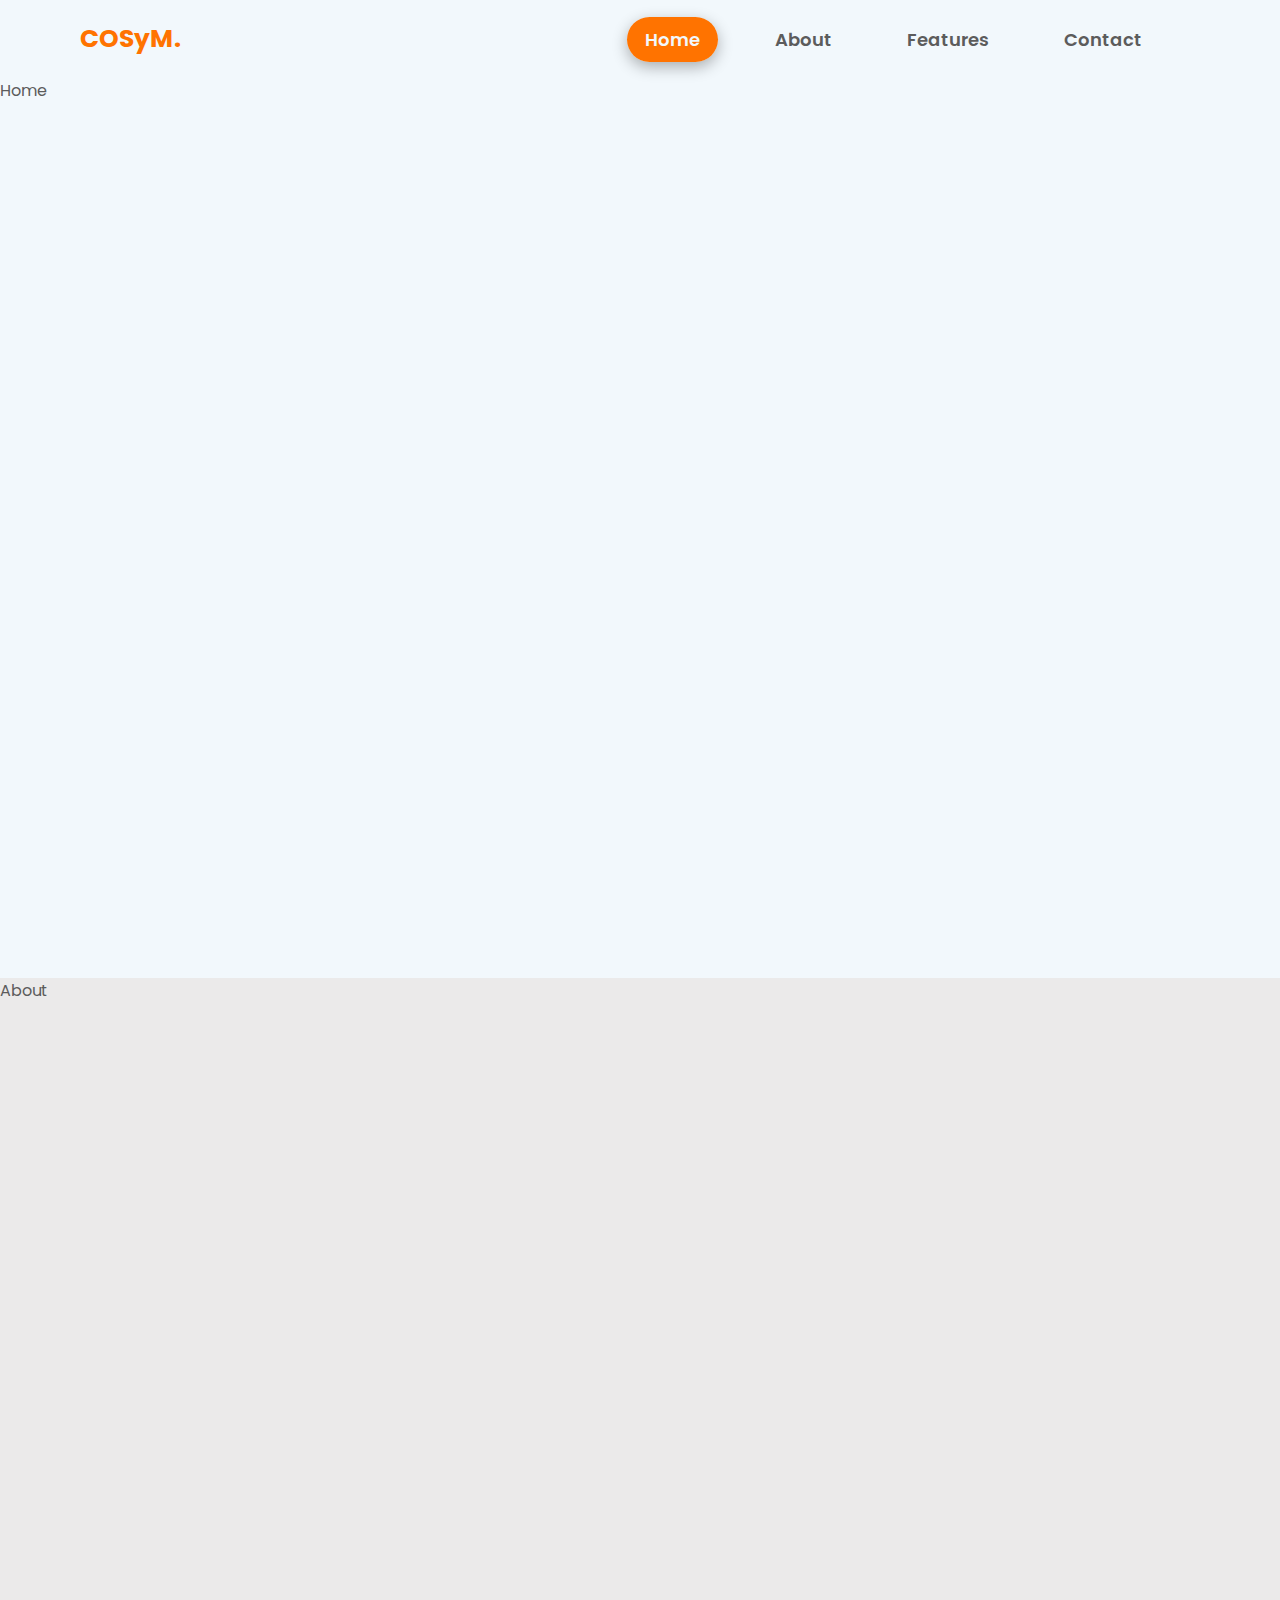
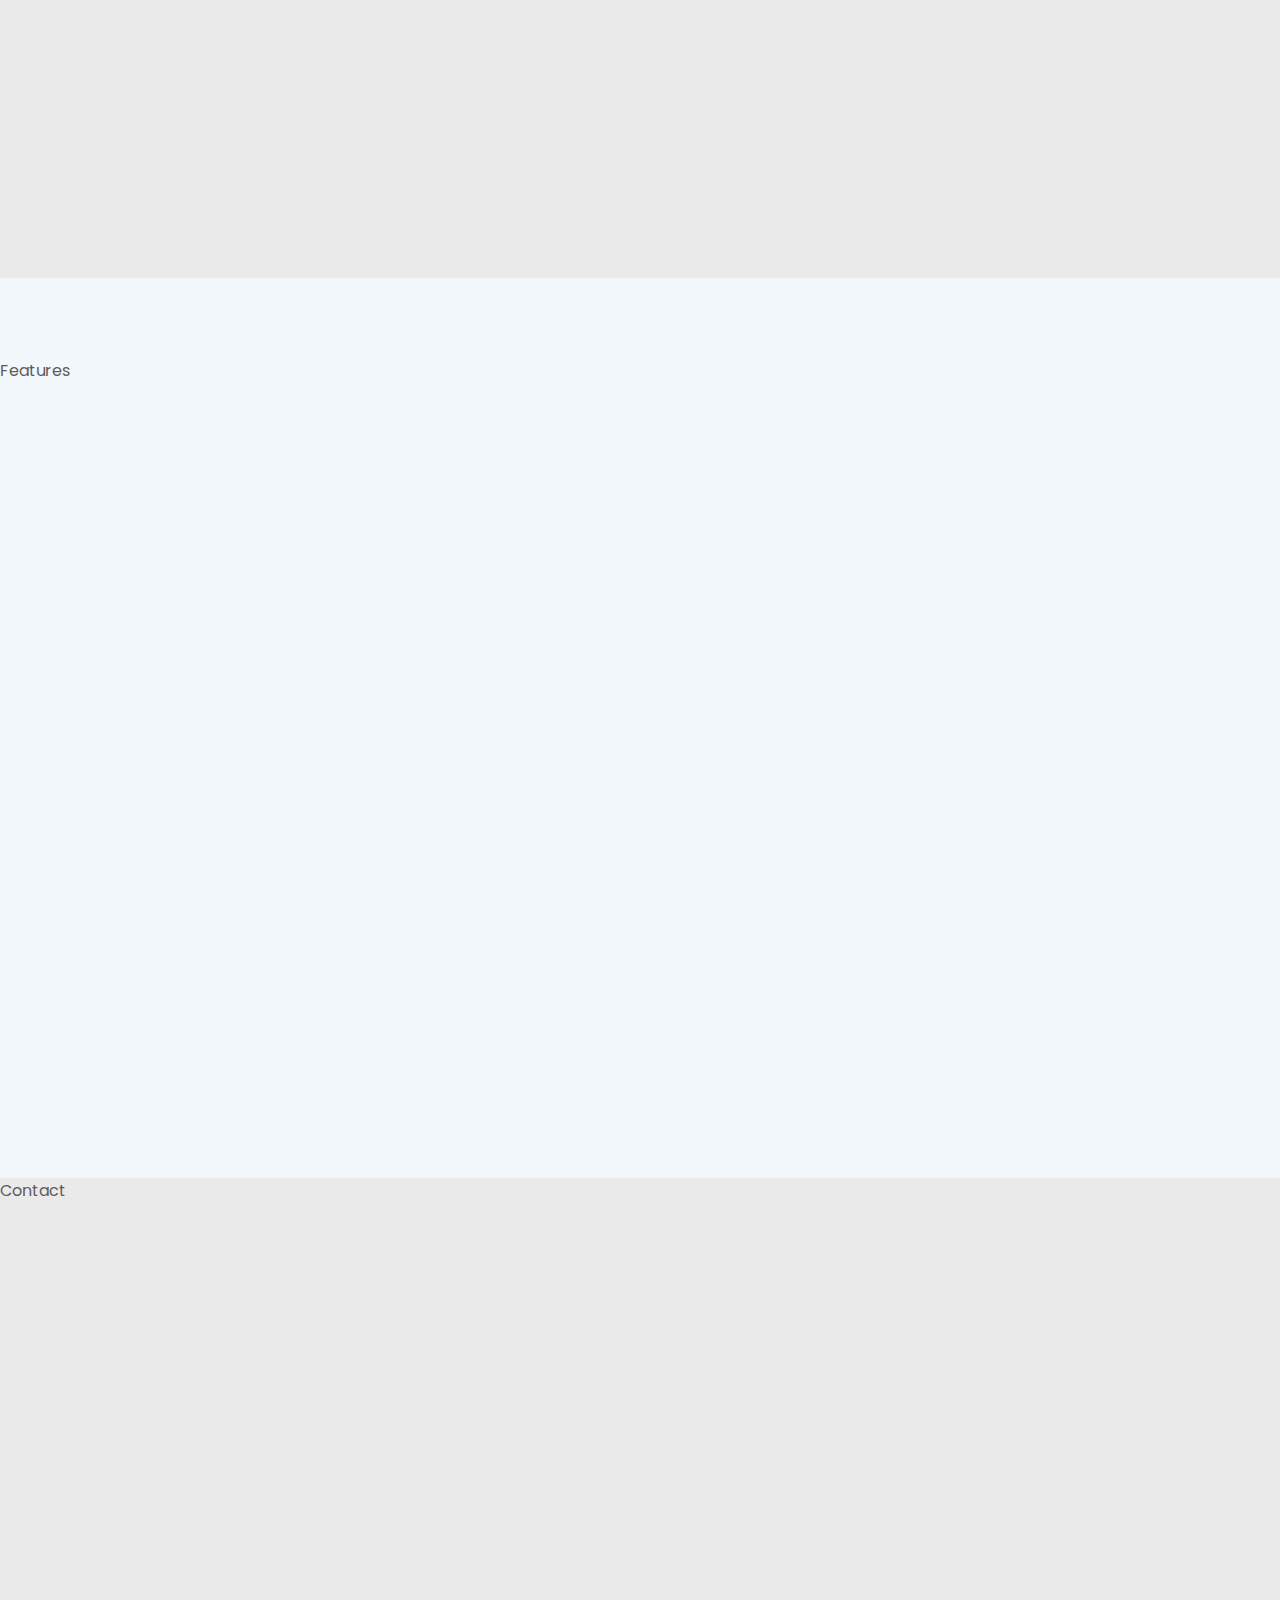
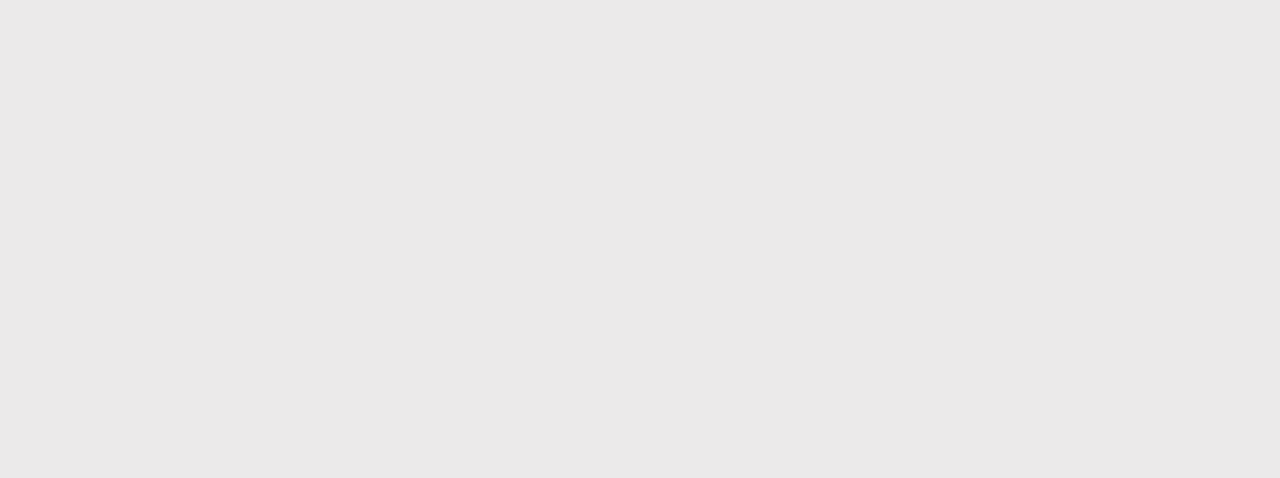
<file: COSyM/landingPage/index.html>
<!DOCTYPE html>
<html lang="en">
<head>
    <meta charset="UTF-8">
    <meta http-equiv="X-UA-Compatible" content="IE=edge">
    <meta name="viewport" content="width=device-width, initial-scale=1.0">
    <link rel="stylesheet" href="landingPage.css">
    <title>CCTE Organization System Management</title>
</head>
<body>
    <header>
        <a href="#" class="logo">COSyM.</a>

        <nav>
            <a href="#home" class="active">Home</a>
            <a href="#about">About</a>
            <a href="#features">Features</a>
            <a href="#contact">Contact</a>
    
    
        </nav>
        
    </header>

    <section id="home">Home</section>
    <section id="about">About</section>
    <section id="features">Features</section>
    <section id="contact">Contact</section>


<script src="landingPage.js"></script>
</body>
</html>
</file>
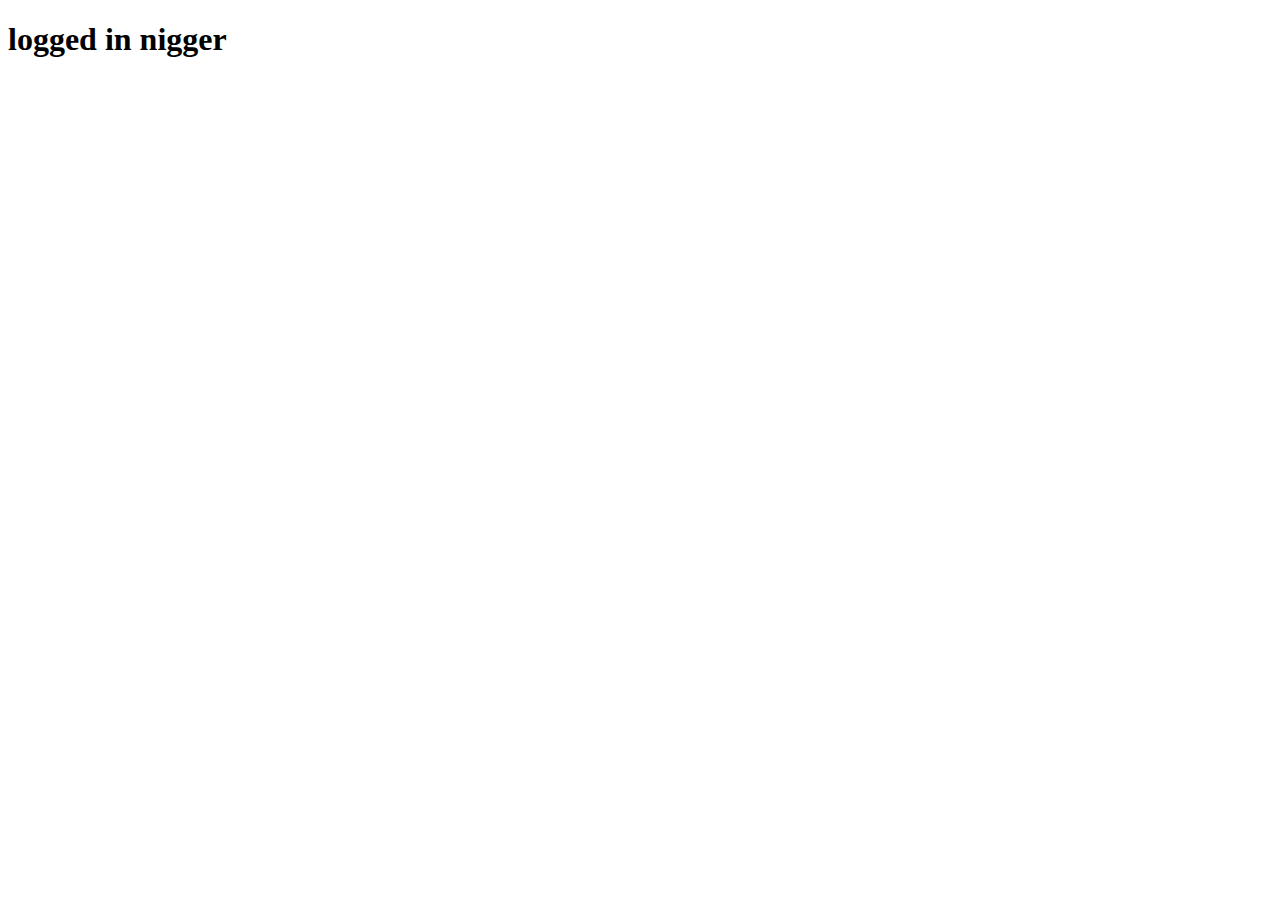
<file: gmailLogged.html>
<!DOCTYPE html>
<html lang="en">
<head>
    <meta charset="UTF-8">
    <meta name="viewport" content="width=device-width, initial-scale=1.0">
    <title>Document</title>
</head>
<body>
    <h1>logged in nigger</h1>
</body>
</html>
</file>
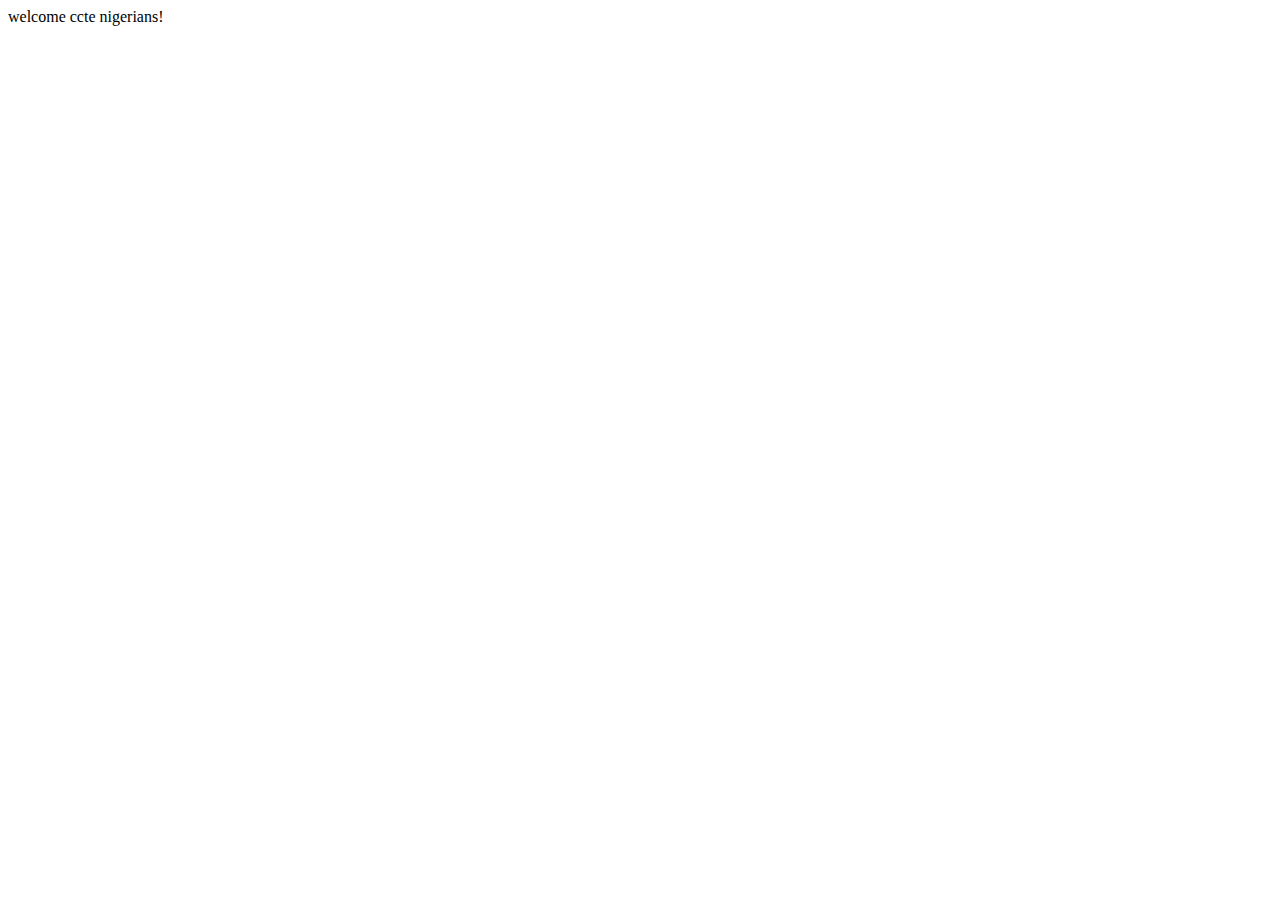
<file: COSyM/homePage/homePage.html>
<!DOCTYPE html>
<html lang="en">
<head>
    <meta charset="UTF-8">
    <meta name="viewport" content="width=device-width, initial-scale=1.0">
    <title>CCTE NEXUS.</title>
</head>
<body>
    welcome ccte nigerians!
</body>
</html>
</file>
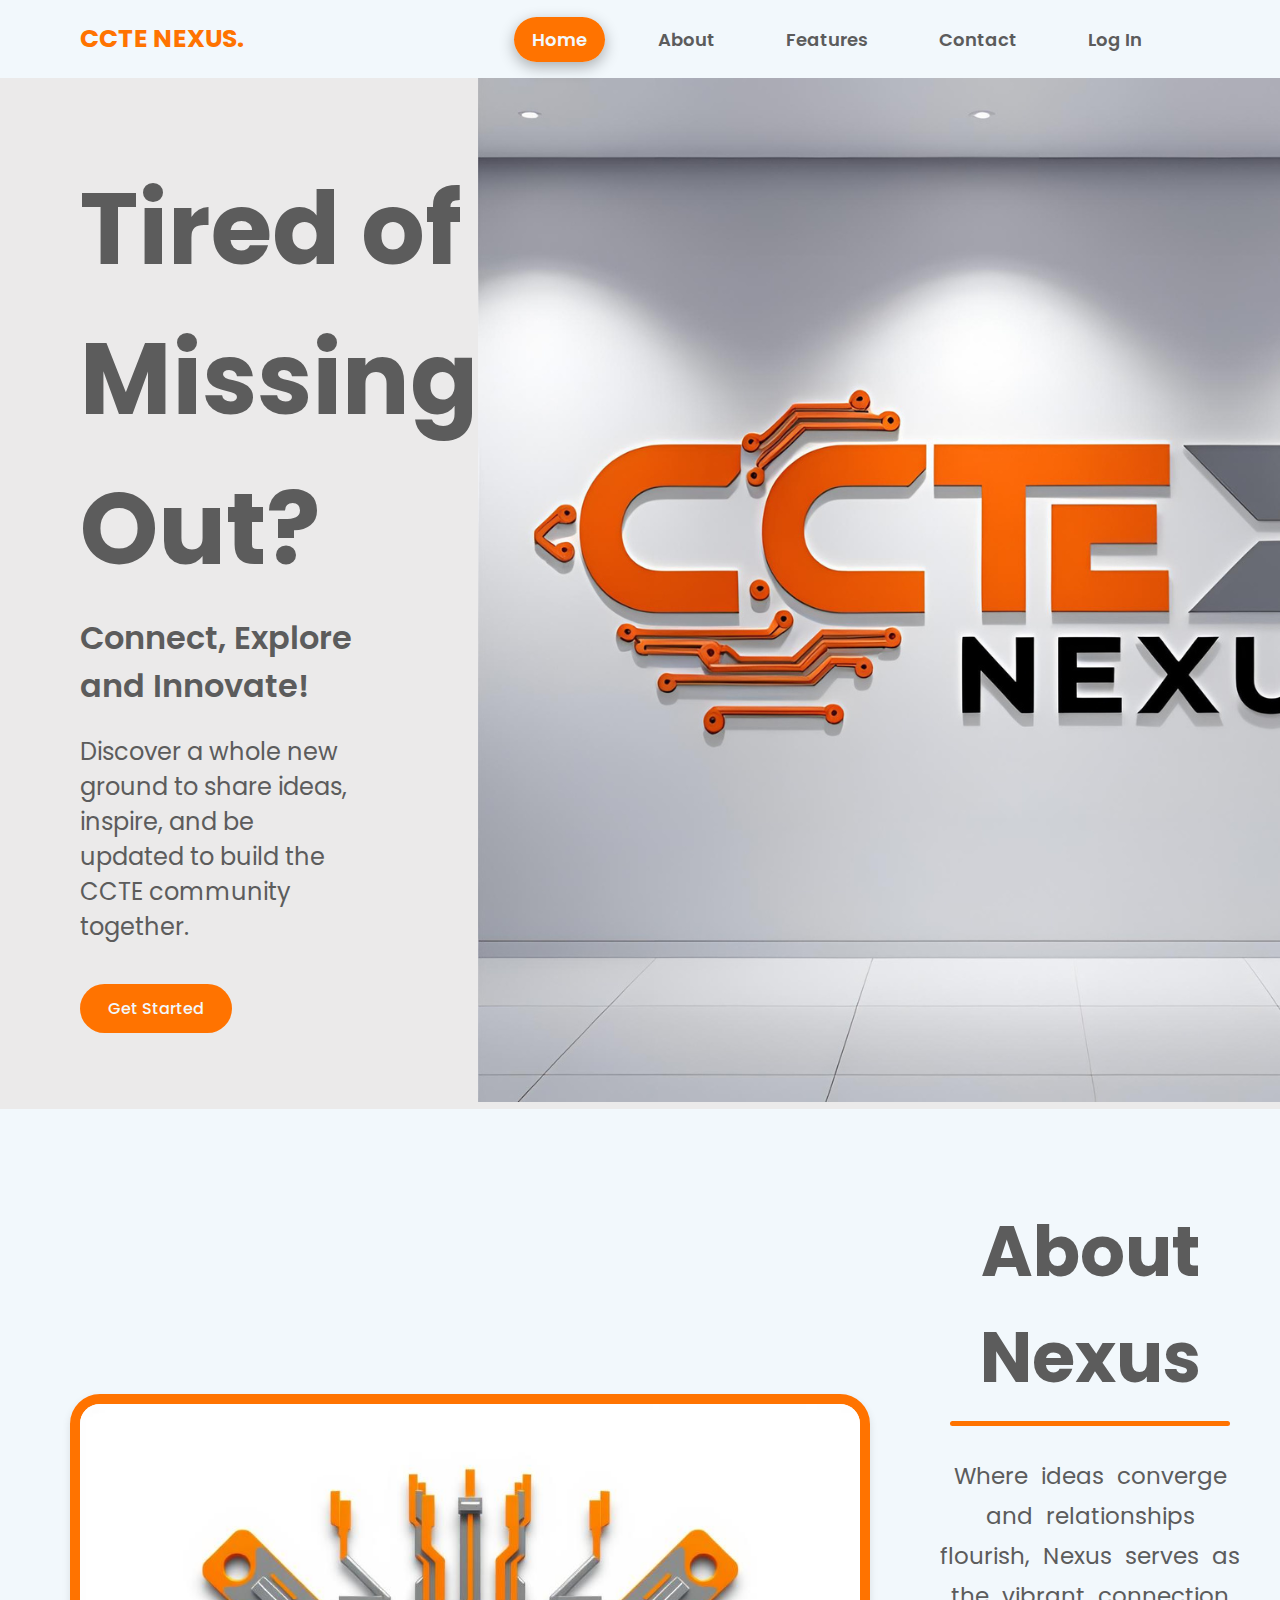
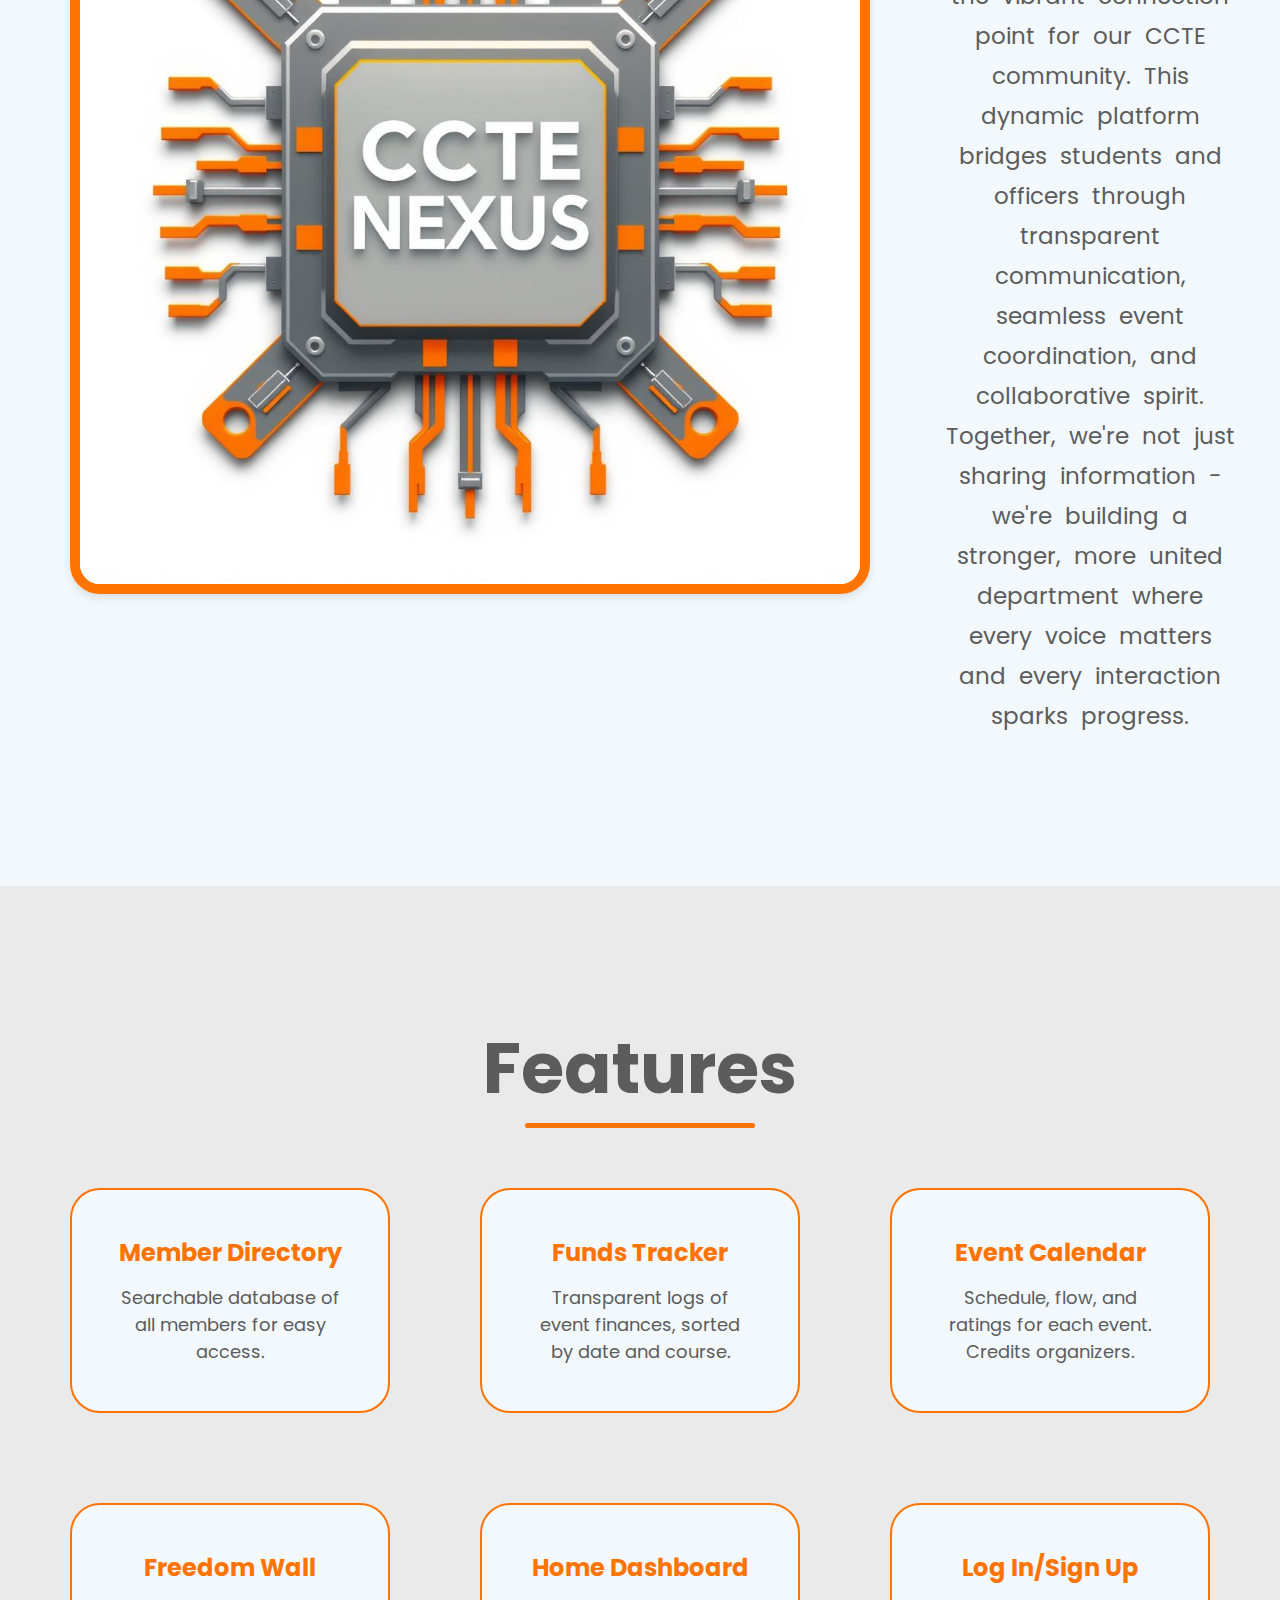
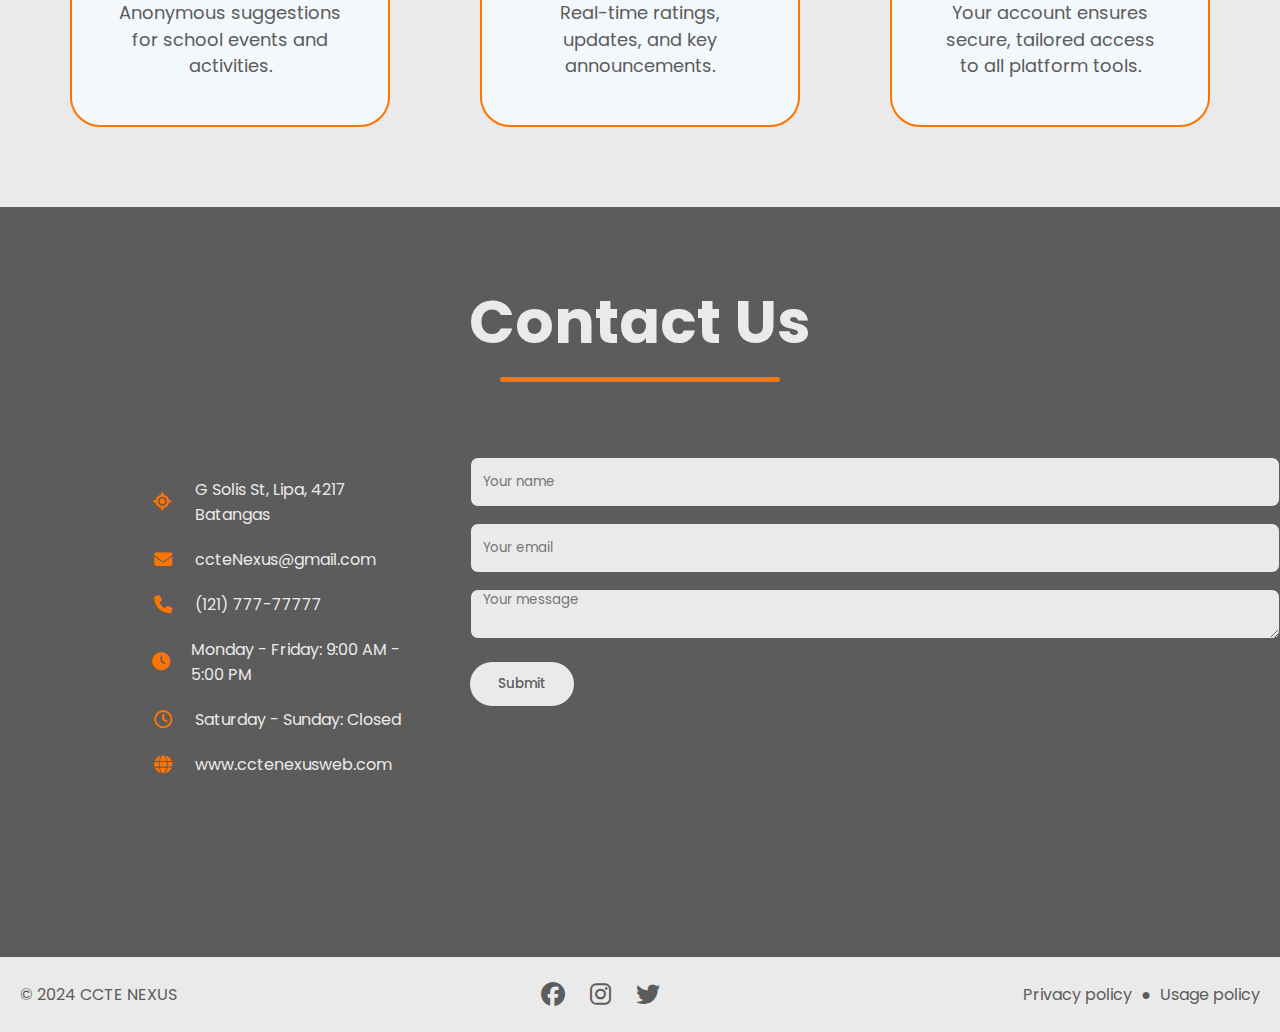
<file: COSyM/landingPage/landingPage.html>
<!DOCTYPE html>
<html lang="en">
<head>
    <meta charset="UTF-8">
    <meta http-equiv="X-UA-Compatible" content="IE=edge">
    <meta name="viewport" content="width=device-width, initial-scale=1.0">
    <link rel="stylesheet" href="landingPage.css">
    <title>CCTE NEXUS.</title>
</head>
<body>
    <header>
        <a href="#" class="logo">
            CCTE NEXUS.
        </a>
        <div class="menu-toggle">☰</div>
        <nav class="navbar">
            <ul class="nav-menu">

            <li> <a href="#home" class="active">Home</a></li>
            <li> <a href="#about" class="nav-link">About</a></li>
            <li> <a href="#features" class="nav-link">Features</a></li>
            <li><a href="#contact" class="nav-link">Contact</a></li>
            <li> <a href="#login" class="nav-link" button onclick="window.location.href='http://127.0.0.1:5500/LoginSignup/loginSignup.html'">Log In</a></li>

            </ul>
        </nav>
        <div class="overlay"></div>
    </header>

    
    <main>
        <!-- home section -->
        <section id="home" class="home-section"> 
            <div class="section-content">
                <div class="home-details">
                    <h2 class="title"> Tired of Missing Out?</h2>
                    <h3 class="subtitle"> Connect, Explore and Innovate!</h3>
                    <p class="description"> Discover a whole new ground to share ideas, inspire, and 
                        be updated to build the CCTE community together.</p>
                    <div class="buttons">
                        <a href="#getstart" class="button get-started" button onclick="window.location.href='http://127.0.0.1:5500/LoginSignup/loginSignup.html'">Get Started</a>
                    </div>
                </div>
                <div class="home-image-wraper">
                    <img src="Images/CCTENexus.png" alt="CCTE Nexus" class="home-image">
                </div>
            </div>
        </section>

        <!-- About section -->
        <section id="about" class="about-section">
            <div class="section-content"> 
                <div class="about-image-wrapper">
                <img src="Images/AboutNexus.png" alt="About" class="about-image">
                </div>
                <div class="about-details">
                    <h2 class="section-title">About Nexus</h2>
                    <p class="text">Where ideas converge and relationships flourish, 
                        Nexus serves as the vibrant connection point for our CCTE community. 
                        This dynamic platform bridges students and officers through transparent communication, 
                        seamless event coordination, and collaborative spirit. Together, we're not just sharing information - 
                        we're building a stronger, more united department where every voice matters and every interaction sparks progress.
                    </p>
                </div>
            </div>
        </section>
        
        <!-- Features section -->
        <section id="features">
        <div class="features-content">
                <h2 class="features-title">Features</h2>

            <div class="features-details">
            <div class="member-directory">
                <h2>Member Directory</h2>
                <p>Searchable database of all members for easy access.</p>
            </div>

            <div class="funds-tracker">
                <h2>Funds Tracker</h2>
                <p>Transparent logs of event finances, sorted by date and course.</p>
            </div>

            <div class="event-calendar">
                <h2>Event Calendar</h2>
                <p>Schedule, flow, and ratings for each event. Credits organizers.</p>
            </div>

            <div class="freedom-wall">
                <h2>Freedom Wall</h2>
                <p>Anonymous suggestions for school events and activities.</p>
            </div>

            <div class="home-dashboard">
                <h2>Home Dashboard</h2>
                <p>Real-time ratings, updates, and key announcements.</p>

            </div><div class="own-account">
                <h2>Log In/Sign Up</h2>
                <p>Your account ensures secure, tailored access to all platform tools.</p>
            </div>

        </div>
        </div>
        </section>

        <!-- contacts section -->
        <section id="contact" class="contact-section">
            <h2 class="section-title">Contact Us</h2>
            <div class="section-content">
                <ul class="contact-info-list">
                    <li class="contact-info">
                        <i class="fa-solid fa-location-crosshairs"></i>
                        <p>G Solis St, Lipa, 4217 Batangas</p>
                    </li>
                    <li class="contact-info">
                        <i class="fa-solid fa-envelope"></i>
                        <p>ccteNexus@gmail.com</p>
                    </li>
                    <li class="contact-info">
                        <i class="fa-solid fa-phone"></i>
                        <p>(121) 777-77777</p>
                    </li>
                    <li class="contact-info">
                        <i class="fa-solid fa-clock"></i>
                        <p>Monday - Friday: 9:00 AM - 5:00 PM</p>
                    </li>
                    <li class="contact-info">
                        <i class="fa-regular fa-clock"></i>
                        <p>Saturday - Sunday: Closed</p>
                    </li>
                    <li class="contact-info">
                        <i class="fa-solid fa-globe"></i>
                        <p>www.cctenexusweb.com</p>
                    </li>
                </ul>

                <form action="#" class="contact-form">
                    <input type="text" placeholder="Your name" class="form-input" required>
                    <input type="email" placeholder="Your email" class="form-input" required>
                    <textarea class="form-input" placeholder="Your message" required></textarea>
                    <button class="submit-button">Submit</button>
                </form>
            </div>
        </section>

        <!-- Footer section -->
        <footer class="footer-section">
            <div class="section-content">
                <p class="copyright-text">© 2024 CCTE NEXUS</p>
                <div class="social-link-list">
                    <a href="#" class="social-link"><i class="fa-brands fa-facebook"></i></a>
                    <a href="#" class="social-link"><i class="fa-brands fa-instagram"></i></a>
                    <a href="#" class="social-link"><i class="fa-brands fa-twitter"></i></a>
                </div>
                <p class="policy-text">
                    <a href="#" class="policy-link">Privacy policy</a>
                    <span class="separator">●</span>
                    <a href="#" class="policy-link">Usage policy</a>         
                </p>
            </div>
        </footer>
    </main>

<!-- Latest Font Awesome (v6) -->
<link rel="stylesheet" href="https://cdnjs.cloudflare.com/ajax/libs/font-awesome/6.4.0/css/all.min.css">
<script src="landingPage.js"></script>
</body>
</html>
</file>
<file: COSyM/landingPage/landingPage.css>
@import url('https://fonts.googleapis.com/css2?family=Poppins:wght@300;400;500;600;700;800;900&display=swap');
*{
    margin: 0;
    padding: 0;
    box-sizing: border-box;
    font-family: "Poppins", sans-serif;

}


/*-- reference--*/
:root{
    --orange-color: #ff7300;
    --gray-color: #5c5c5c;
    --pearl-color: #f2f8fc;
    --cream-color: #ebeaea;

    --font-size-s: 0.9rem;
    --font-size-n: 0.1rem;
    --font-size-m: 1.12rem;
    --font-size-l: 1.5rem;
    --font-size-xl: 2.0rem;
    --font-size-xxl: 100px;

    --font-weight-normal: 400;
    --font-weight-medium: 500;
    --font-weight-semibold: 600;
    --font-weight-bold: 700;
    

    --border-radius-s: 8px;
    --border-radius-m: 30px;
    --border-radius-circle: 50%;

    --site-max-width:
}

header {
    position: sticky;
    top: 0;
    left: 0;
    width: 100%;
    padding: 20px 120px;
    background: var(--pearl-color);
    display: flex;
    justify-content: space-between;
    align-items: center;
    z-index: 5;
}

.logo {
    display: flex;
    font-size: 25px;
    color: var(--orange-color);
    text-decoration: none;
    font-weight: 700;    
    margin-left: -40px;

}

nav a {
    padding: 10px 18px;
     font-size: 18px;
     color: var(--gray-color);
     text-decoration: none;
     font-weight: 600;
     margin-left: 35px;
     transition: all 0.3s ease;
}

nav a:hover, nav a.active {
    
    color: var(--pearl-color);
    background: var(--orange-color);
    border-radius: var(--border-radius-m);
    transform: scale(1.25); 
    box-shadow: 0 5px 15px rgba(0, 0, 0, 0.3);
    cursor: pointer; 
}

section{
    min-height: 100vh;
    display: flex;
    justify-content: space-between;
    background: var(--pearl-color);
    color: var(--gray-color);
  
}


section:nth-child(odd){
    background: var(--cream-color);

}

html{
    scroll-behavior: smooth;
}

.section-content{
    margin: 0 auto;
    padding: 0 20px;
    max-width: site;
}

/*-- home contents--*/
.home-section{
    min-height: 100vh;
}

.home-section .section-content{
    margin-left: 60px;
    display: flex;
    align-items: center;
    min-height: 100vh;
    color: #5c5c5c;
    justify-content: space-between;
}

.home-section .home-details .title{
   font-size: var(--font-size-xxl);
   color: var(--gray-color);
   font-family: "Poppins", sans-serif;
}

.home-section .home-details .subtitle{
    margin-top: 10px;
    max-width: 70%;
    font-size: var(--font-size-xl);
    font-weight: var(--font-weight-semibold);
 }

 .home-section .home-details .description{
    max-width: 70%;
    margin: 24px 0 40px;
    font-size: var(--font-size-l);
 }

 .home-section .home-details .buttons{
    display: flex;
    gap: 23px;
 }

.home-section .home-image-wrapper .home-image{
    max-width: 250px;
    margin-right: 0px;
    display: flex;
    transform: scale(0.1); 
    transform-origin: center; 
 }

 .home-section .home-details .button{
    text-decoration: none;
    padding: 10px 26px;
    border: 2px solid transparent;
    color: var(--pearl-color);
    background: var(--orange-color);
    border-radius: var(--border-radius-m);
    font-weight: var(--font-weight-medium);
    transition: all 0.3s ease; /
 }


.home-section .home-details .button:hover {
    color: var(--pearl-color);
    background: var(--orange-color);
    transform: scale(1.20); 
    box-shadow: 0 5px 15px rgba(0, 0, 0, 0.3); 
    cursor: pointer; 
}


/*normal nav bar*/
header {
    display: flex;
    justify-content: space-between;
    align-items: center;
    padding: 20px 120px;
    background: var(--pearl-color);
}

.navbar {
    display: block;
}

.nav-menu {
    display: flex;
    list-style: none;
}


.menu-toggle, .overlay {
    display: none;
}
.about-section {
    padding: 60px 0; 
}

/* About Section styles*/
.about-section{
    padding: 120px 0;    
}

.about-section .section-content{
    display: flex;
    align-items: center;
    justify-content: space-between;
}

.about-section .about-image-wrapper .about-image{
    width: 800px;
    height: 800px;
    object-fit: cover;
    border-radius: var(--border-radius-m);
    margin-right: 50px;
    margin-left: 50px;
    border: 10px solid var(--orange-color);
    box-shadow: 0 4px 8px rgba(0, 0, 0, 0.1); 
}

.about-image:hover {
    border: 3px solid var(--orange-color);
    transform: scale(1.03);
    transition: all 0.3s ease;
}

.section-title {
    text-align: center;
    padding: 60px 0 100px;
    text-align: uppercase;
    font-size: 70px;
}

.section-title::after{
    content: "";
    width: 280px;
    height: 5px;
    display: block;
    margin: 10px auto 0;
    border-radius: var(--border-radius-s);
    background: var(--orange-color);

}

.about-section .about-details {
    margin-top: -30px;
    padding-left: 20px;
    padding-right: 20px;
}

.about-section .about-details .text {
    line-height: 40px;
    margin: 30px 0 30px;
    text-align: center;
    font-size: 23px;
    font-weight: 400;
    word-spacing: 7px;

}

.about-section .about-details .section-title {
    padding: 0;
}


/* Features styles */
#features {
    padding: 80px 0;
}

.features-content {
    max-width: 1200px;
    margin: 0 auto;
    padding: 0 30px;
}

.features-title {
    margin-top: 50px;
    font-size: 70px;
    color: var(--gray-color);
    text-align: center;
    margin-bottom: 60px;
    font-weight: var(--font-weight-bold);
}

.features-title::after {
    content: "";
    width: 230px;
    height: 5px;
    display: block;
    margin: 1px auto 0;
    border-radius: var(--border-radius-s);
    background: var(--orange-color);
}

.features-details {
    display: grid;
    grid-template-columns: repeat(3, 1fr);
    gap: 90px;
    row-gap: 90px;
    justify-items: center;
}


.member-directory,
.funds-tracker,
.event-calendar,
.freedom-wall,
.home-dashboard,
.own-account {
    background-color: var(--pearl-color);
    border: 2px solid var(--orange-color);
    border-radius: var(--border-radius-m);
    padding: 45px;
    color: var(--gray-color);
    width: 100%;
    transition: all 0.4s cubic-bezier(0.175, 0.885, 0.32, 1.1);
    position: relative;
    overflow: hidden;
}

.member-directory h2,
.funds-tracker h2,
.event-calendar h2,
.freedom-wall h2,
.home-dashboard h2,
.own-account h2 {
    color: var(--orange-color);
    font-size: var(--font-size-l);
    margin-bottom: 15px;
    text-align: center;
}

.member-directory p,
.funds-tracker p,
.event-calendar p,
.freedom-wall p,
.home-dashboard p,
.own-account p {
    font-size: var(--font-size-m);
    line-height: 1.5;
    text-align: center;
}



/* Hover Effects */
.member-directory:hover,
.funds-tracker:hover,
.event-calendar:hover,
.freedom-wall:hover,
.home-dashboard:hover,
.own-account:hover {
    transform: translateY(-8px);
    box-shadow: 0 12px 24px rgba(255, 115, 0, 0.425);
    border-color: var(--orange-color);
}

/* Orange glow effect */
.feature-box:hover::before {
    content: '';
    position: absolute;
    top: 0;
    left: 0;
    right: 0;
    height: 4px;
    background: var(--orange-color);
    animation: glow 1.5s ease-in-out infinite alternate;
}

/* Contact us seciton */
.contact-section {
    padding-top: 100px;
    background: var(--gray-color);
    position: relative;
    min-height: 750px;
}

/* Section Title */
.contact-section .section-title {
    position: absolute;
    padding-top: 50px;
    top: 20px;
    left: 0;
    right: 0;
    margin: 0 auto;
    width: fit-content;
    color: var(--cream-color);
    font-size: 60px;
    text-align: center;
}

/* Section Content */
.contact-section .section-content {
    display: flex;
    gap: 48px;
    padding: 80px 0 0 150px;
    margin-top: 70px;
    color: var(--cream-color);
}

/* Contact Info List */
.contact-info-list,
.contact-infolist {
    list-style: none;
    padding: 0;
    margin: 0;
}

.contact-info {
    display: flex;
    align-items: center;
    gap: 20px;
    margin: 20px 0;
}

.contact-info i {
    font-size: var(--font-size-m);
    color: var(--orange-color);
    width: 25px;
    text-align: center;
}

.contact-info p {
    margin: 0;
    font-size: 1rem;
    color: var(--cream-color);
}

/* Contact Form */
.contact-form .form-input {
    width: 100%;
    height: 50px;
    padding: 0 12px;
    margin-bottom: 16px;
    background-color: var(--cream-color);
    border-radius: var(--border-radius-s);
    border: 1px solid var(--gray-color);
    outline: none;
    transition: border-color 0.3s ease;
}

.contact-form .form-input:focus {
    border-color: var(--cream-color);
}

.contact-form textarea {
    height: 100px;
    padding: 12px;
    resize: vertical;
}

/* Submit Button */
.contact-form .submit-button {
    padding: 10px 26px;
    color: var(--gray-color);
    background: var(--cream-color);
    font-weight: var(--font-weight-medium);
    border-radius: var(--border-radius-m);
    border: 2px solid transparent;
    transition: all 0.3s ease;
    cursor: pointer;
}

.contact-form .submit-button:hover {
    color: var(--pearl-color);
    background: var(--orange-color);
    transform: scale(1.05);
}

/* footer section */
.footer-section {
    padding: 20px 0;
    background: var(--cream-color);
    color: var(--gray-color); 
}

.footer-section .section-content {
    display: flex;
    align-items: center;
    justify-content: space-between;
}

.footer-section .social-link-list {
    display: flex;
    gap: 25px;
}

.footer-section .social-link {
    font-size: var(--font-size-l);
    color: inherit; 
    transition: 0.3s ease;
}

.footer-section .policy-link {
    color: inherit;
    text-decoration: none; 
    transition: 0.3s ease;
}

.footer-section .social-link:hover,
.footer-section .policy-link:hover {
    color: var(--orange-color);
}

.footer-section .separator {
    margin: 0 5px;
    color: inherit;
}

/* responsiveness*/
@media screen and (max-width: 900px) {
    :root {
        --font-size-m: 1rem;
        --font-size-l: 1.3rem;
        --font-size-xl: 1.5rem;
        --font-size-xxl: 1.8rem;
    }

    header {
        padding: 15px 20px;
    }

    /* Hamburger menu button */
    .menu-toggle {
        display: block;
        position: absolute;
        right: 20px;
        top: 15px;
        font-size: var(--font-size-xl);
        cursor: pointer;
        z-index: 1000;
        transition: all 0.3s ease;
    }

    /* Close button (X) when menu is active */
    .navbar.active ~ .menu-toggle {
        content: "✕";
        transform: rotate(180deg);
    }

    /* Vertical navbar styling */
    .navbar {
        position: fixed;
        left: -300px;
        top: 0;
        width: 250px;
        height: 100vh;
        background: var(--pearl-color);
        transition: all 0.3s ease;
        z-index: 999;
        box-shadow: 2px 0 10px rgba(0,0,0,0.1);
    }

    .navbar.active {
        left: 0;
    }

    /* Nav menu styling */
    .nav-menu {
        display: fixed;
        flex-direction: column;
        padding: 70px 20px 20px;
        height: 100%;
    }

    .nav-link {   
        display: block;
        padding: 12px 15px;
        margin: 8px 0;
        font-size: var(--font-size-m);
        color: var(--gray-color);
        text-decoration: none;
        border-radius: var(--border-radius-s);
        transition: all 0.3s ease;
    }

    .nav-link:hover, 
    .nav-link.active {
        color: var(--pearl-color);
        background: var(--orange-color);
        transform: scale(1.02);
    }

    .overlay {
        position: fixed;
        top: 0;
        left: 0;
        width: 100%;
        height: 100%;
        background: rgba(0,0,0,0.5);
        z-index: 998;
        opacity: 0;
        visibility: hidden;
        transition: all 0.3s ease;
    }

    .overlay.active {
        opacity: 1;
        visibility: visible;
    }

    .home-section .section-content .home-image {
        display: none;
    }

    .home-section .section-content {
        flex-direction: column;
        text-align: center;
        margin-left: 0;
    }

    .home-section .home-details .title,
    .home-section .home-details .subtitle,
    .home-section .home-details .description {
        max-width: 100%;
        margin-left: auto;
        margin-right: auto;
    }

    .home-section .home-details .buttons {
        justify-content: center;
    }

}

/* Responsive Styles */
/* ===== Responsive Breakpoints ===== */
@media screen and (max-width: 1024px) {
    /* Features Grid Adjustment */
    .features-details {
      grid-template-columns: 1fr;
      gap: 40px;
    }
    
    .features-title {
      font-size: 3.125rem;
    }
  }
  
  @media screen and (max-width: 900px) {
    /* Root Variables */
    :root {
      --font-size-m: 1rem;
      --font-size-l: 1.3rem;
      --font-size-xl: 1.5rem;
      --font-size-xxl: 1.8rem;
    }
  
    /* Header */
    header {
      padding: 15px 20px;
    }
  
    /* Mobile Navigation */
    .menu-toggle {
      display: block;
      position: fixed;
      right: 20px;
      top: 15px;
      font-size: var(--font-size-xl);
      cursor: pointer;
      z-index: 1000;
      transition: transform 0.3s ease;
    }
  
    .navbar {
      position: fixed;
      left: -100%;
      top: 0;
      width: 250px;
      height: 100vh;
      background: var(--pearl-color);
      transition: left 0.3s ease;
      z-index: 999;
      box-shadow: 2px 0 10px rgba(0,0,0,0.1);
    }
  
    .navbar.active {
      left: 0;
    }
  
    .nav-menu {
      flex-direction: column;
      padding: 70px 20px 20px;
    }
  
    .nav-link {
      display: block;
      padding: 12px 15px;
      margin: 8px 0;
      font-size: var(--font-size-m);
      border-radius: var(--border-radius-s);
      transition: all 0.3s ease;
    }
  
    .nav-link:hover, 
    .nav-link.active {
      color: var(--pearl-color);
      background: var(--orange-color);
      transform: scale(1.02);
    }
  
    .overlay {
      position: fixed;
      top: 0;
      left: 0;
      width: 100%;
      height: 100%;
      background: rgba(0,0,0,0.5);
      z-index: 998;
      opacity: 0;
      visibility: hidden;
      transition: all 0.3s ease;
    }
  
    .overlay.active {
      opacity: 1;
      visibility: visible;
    }
  
    /* Home Section */
    .home-section .section-content {
      flex-direction: column;
      text-align: center;
      margin: 225px 0 0;
      min-height: 100px;
    }
  
    .home-section .home-image {
      display: none;
    }
  
    .home-section .home-details .title,
    .home-section .home-details .subtitle,
    .home-section .home-details .description {
      max-width: 100%;
    }
  
    .home-section .home-details .buttons {
      justify-content: center;
    }
  }
  
  @media screen and (max-width: 768px) {
    /* Typography */
    .features-title {
      font-size: 2.5rem;
    }
    
    .logo {
      position: relative;
      left: 0;
      margin-left: 0; 
      font-size: var(--font-size-l);
    }
  
    .features-title::after {
      width: 180px;
    }
  
    /* Components */
    .feature-box {
      padding: 30px;
    }
  
    /* About Section */
    .about-section {
      padding: 80px 0;
    }
    
    .about-section .section-content {
      flex-direction: column;
      margin-top: 210px;
      min-height: 100px;
    }
    
    .about-section .about-image-wrapper {
      display: none;
    }
    
    .section-title {
      font-size: 3rem;
      padding: 40px 0 70px;

    }

    
    .about-section .about-details .text {
      padding-top: 30px;
      font-size: 1.2rem;
      line-height: 1.8;
    }

    .home-section .section-content {
        flex-direction: column;
        text-align: center;
        margin: 225px 0 0;
        min-height: 100px;
      }

      .features-content .features-details .member-directory, .funds-tracker, .event-calendar, .freedom-wall, .home-dashboard ,.own-account{
        padding: 20px;
      }

  }
  
  @media screen and (min-width: 992px) {
    /* About Section */
    .about-section {
      padding: 120px 0;
    }
    
    .about-section .about-image-wrapper .about-image {
      width: 800px;
      height: 800px;
      margin: 0 50px;
    }
    
    .about section .about-details .section-title {
      font-size: 4.375rem;
      padding: 60px 0 100px;
      margin-top: -100px;
    }
    
    .about-section .about-details .text {
      font-size: 1.438rem; 
      line-height: 40px;
      word-spacing: 7px;
    }
  }
</file>
